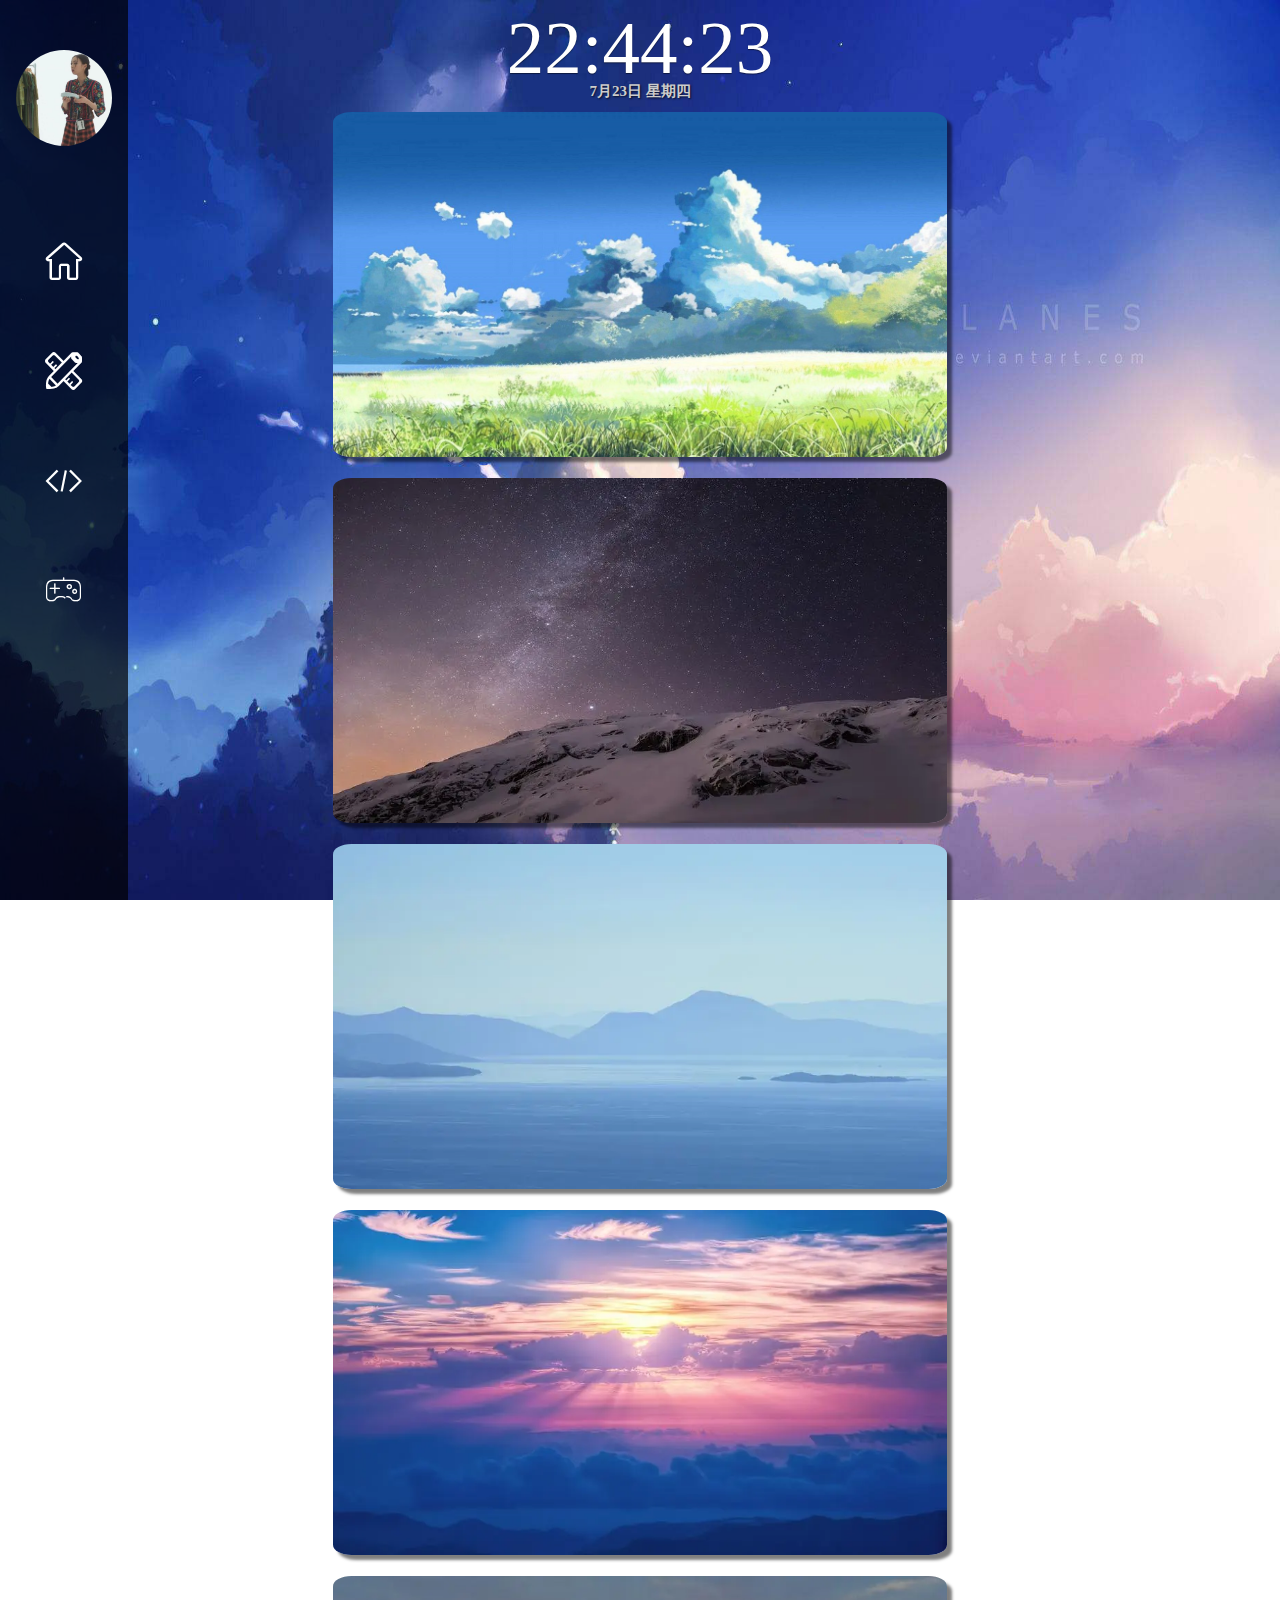
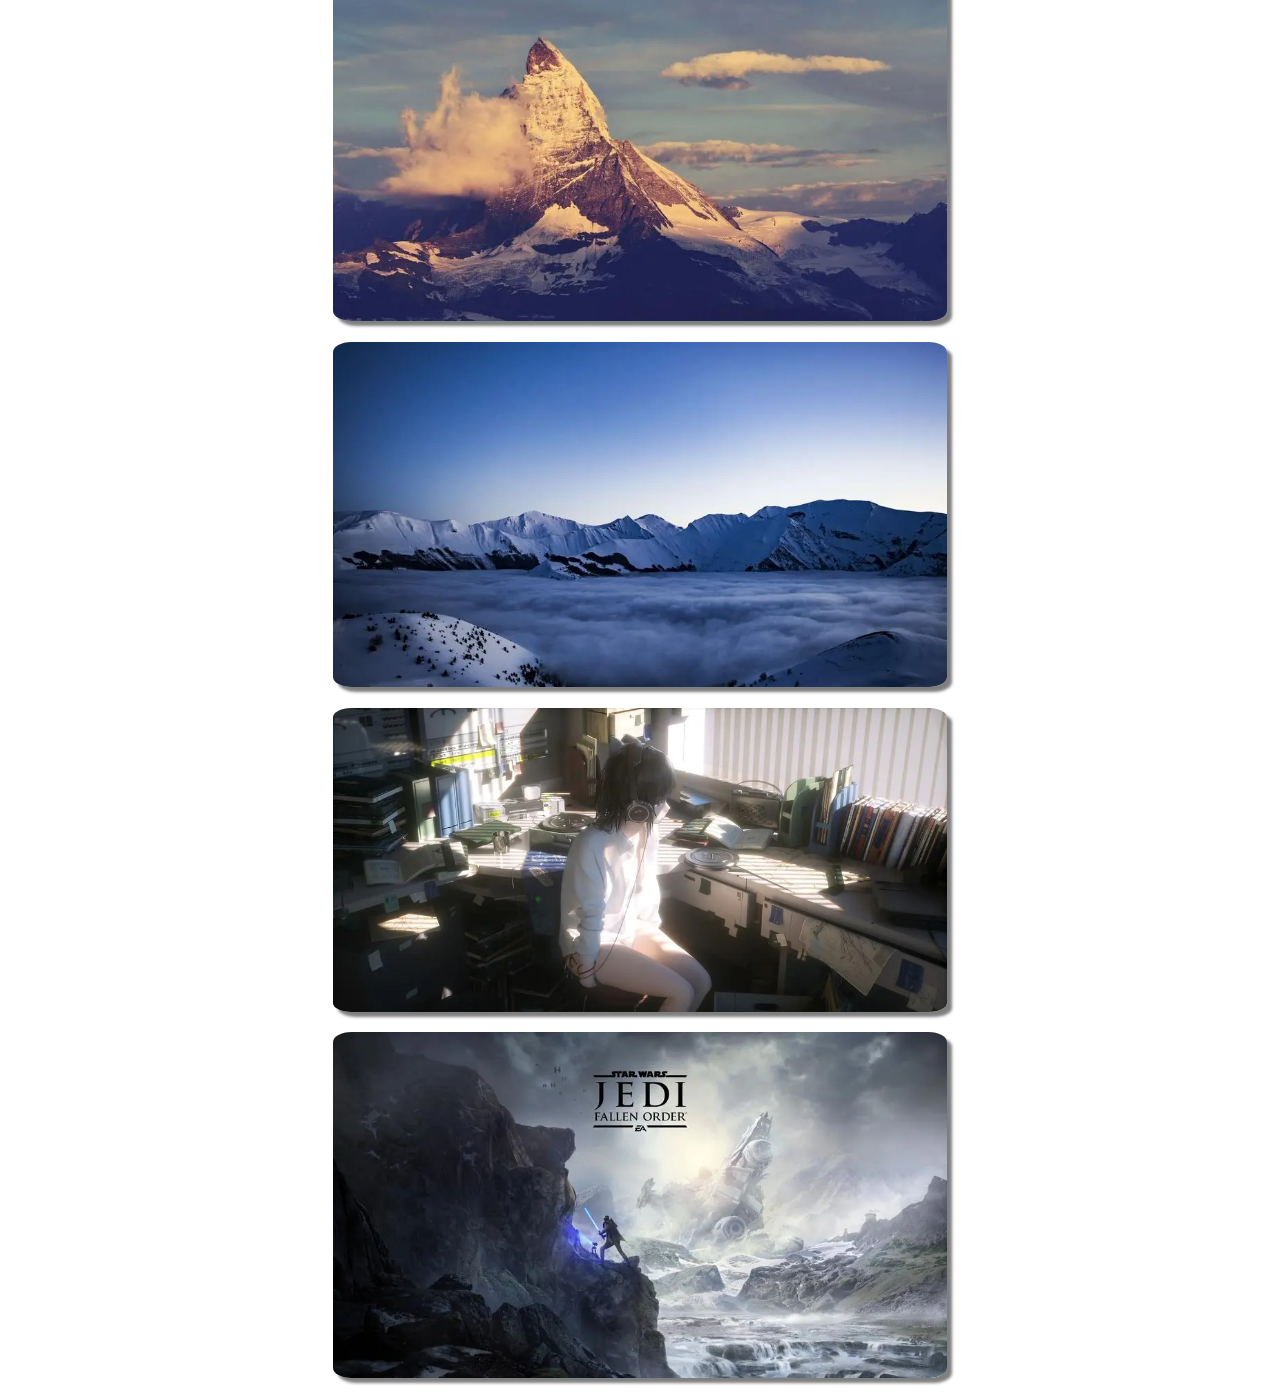
<file: index.html>
<!DOCTYPE html>
<html lang="en">
<head>
    <meta charset="UTF-8">
    <meta http-equiv="X-UA-Compatible" content="IE=edge">
    <meta name="viewport" content="width=device-width, initial-scale=1.0,maximum-scale=1.0 ,minimum-scale=1.0
    ,user-scalable=no">
    <title>Document</title>
    <link rel="stylesheet" href="iconfont/demo.css">
    <link rel="stylesheet" href="iconfont/iconfont.css">
    <link rel="stylesheet" href="assets/css/common.css">
    <link rel="stylesheet" href="assets/css/bgc.css">
    <link rel="stylesheet" href="assets/css/index.css">
    <script src="assets/js/common.js"></script>
</head>
<body>
    <div class="side_nav">
        <div class="head_img_box">
            <a href="index.html"><img src="images/users.jpg" alt="" class="user_img"></a>
        </div>
        <div class="home_box btn"  id="home">
            <a href="workplace/home.html">&#xe61d;</a>
        </div>
        <div class="write_box btn" id="write">
            <a href="workplace/write.html">&#xf031a;</a>
        </div>
        <div class="devplop_box btn" id="develop">
            <a href="workplace/develop.html">&#xe733;</a>
        </div>
        <div class="game_box btn" id="game">
            <a href="workplace/game.html">&#xe643;</a>
        </div>
    </div>
    <div class="main_box">
        <div class="time">
            <div id="hours_min"> </div>
            <div id="date"></div>
        </div>
        <div class="longforview">
            <div class="box_content">
                <div>
                    <a href="#"><img src="images/bgc.jpeg" alt="" class="change_bgc"></a>
                </div>
            </div>
            <div class="box_content">
                <div>
                    <a href="#"><img src="images/bg0.webp" alt="" class="change_bgc"></a>
                </div>
            </div>
            <div class="box_content">
                <div>
                    <a href="#"><img src="images/bgc1.webp" alt="" class="change_bgc"></a>
                </div>
            </div>
            <div class="box_content">
                <div>
                    <a href="#"><img src="images/bgc2.webp" alt="" class="change_bgc"></a>
                </div>
            </div>
            <div class="box_content">
                <div>
                    <a href="#"><img src="images/bgc3.webp" alt="" class="change_bgc"></a>
                </div>
            </div>
            <div class="box_content">
                <div>
                    <a href="#"><img src="images/bgc4.webp" alt="" class="change_bgc"></a>
                </div>
            </div>
            <div class="box_content">
                <div>
                    <a href="#"><img src="images/bgc5.webp" alt="" class="change_bgc"></a>
                </div>
            </div>
            <div class="box_content">
                <div>
                    <a href="#"><img src="images/bgc6.webp" alt="" class="change_bgc"></a>
                </div>
            </div>
        </div>
    </div>
    <script>
        //
        var imgs=document.querySelectorAll('.change_bgc')
        for(var i=0;i<imgs.length;i++){
            imgs[i].onclick=function() {
                document.body.style.backgroundImage='url('+this.src+')';
            }
        }
    </script>
</body>
</html>
</file>
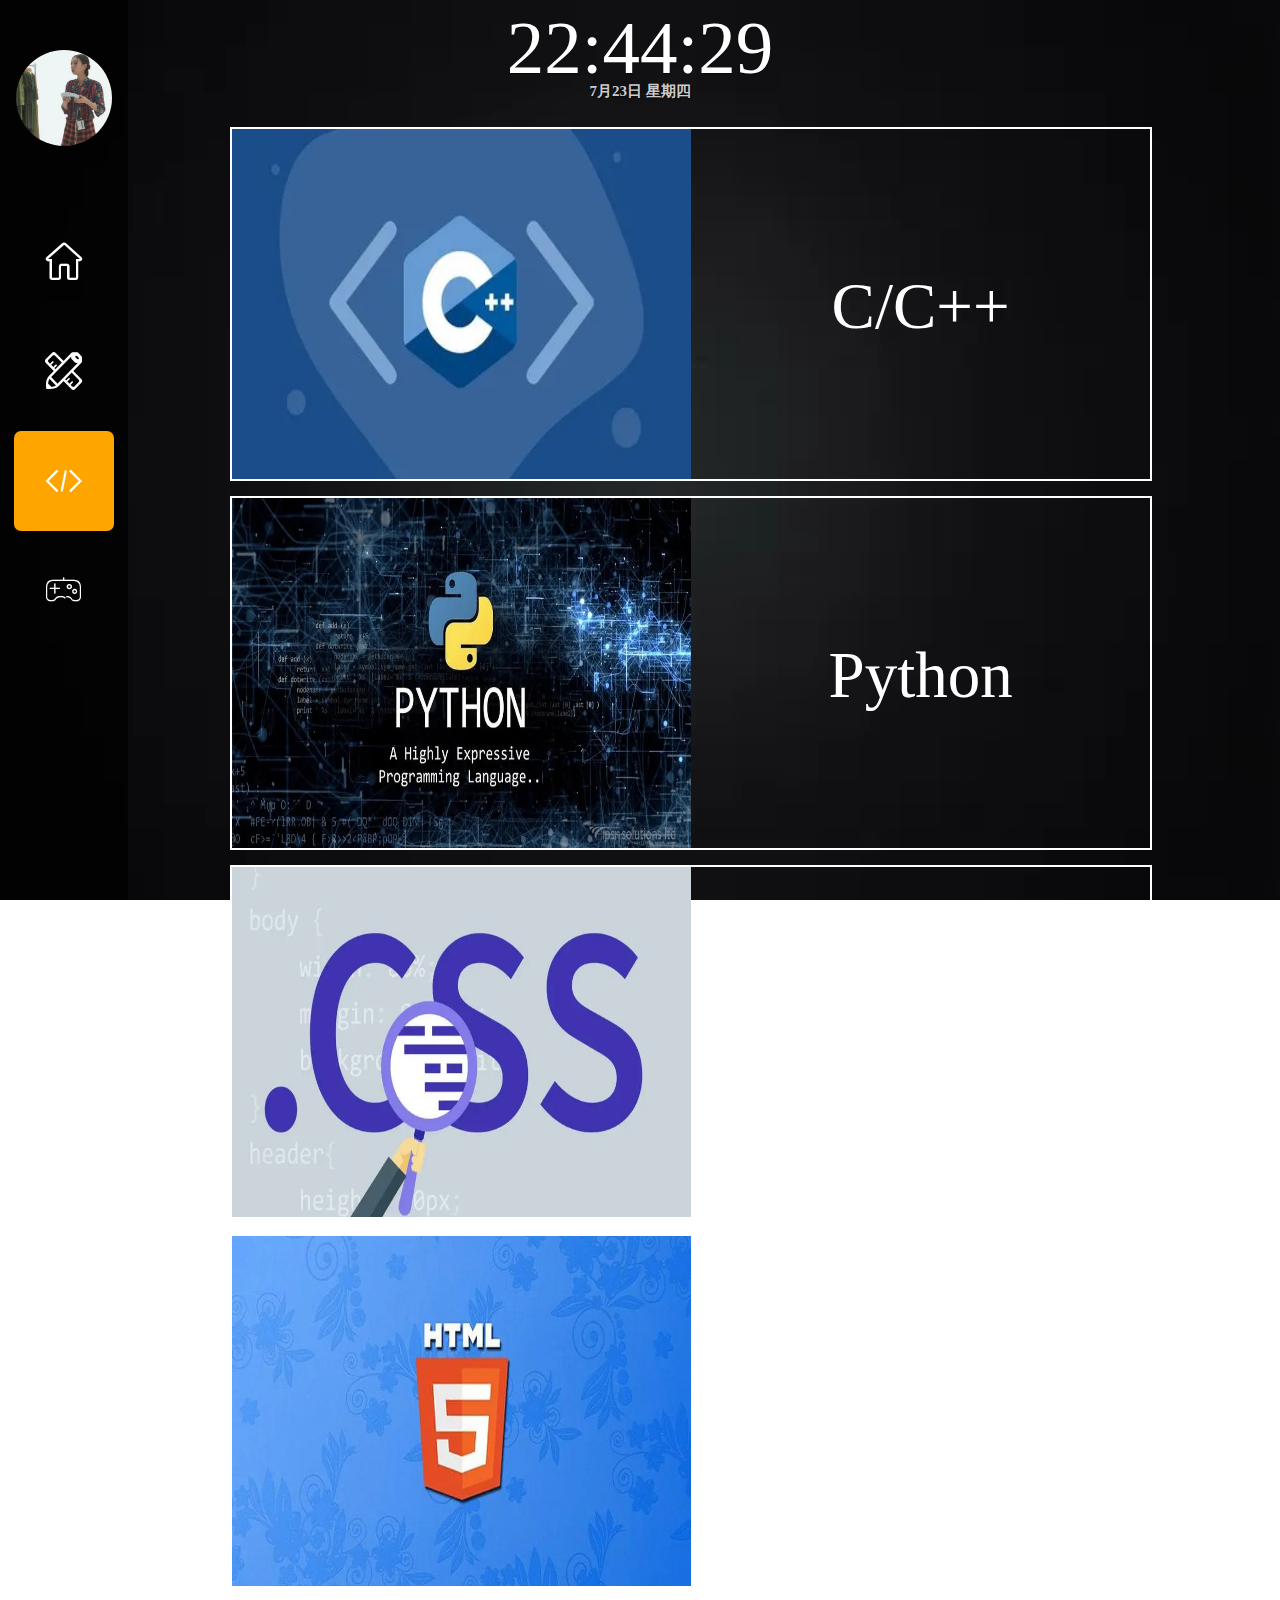
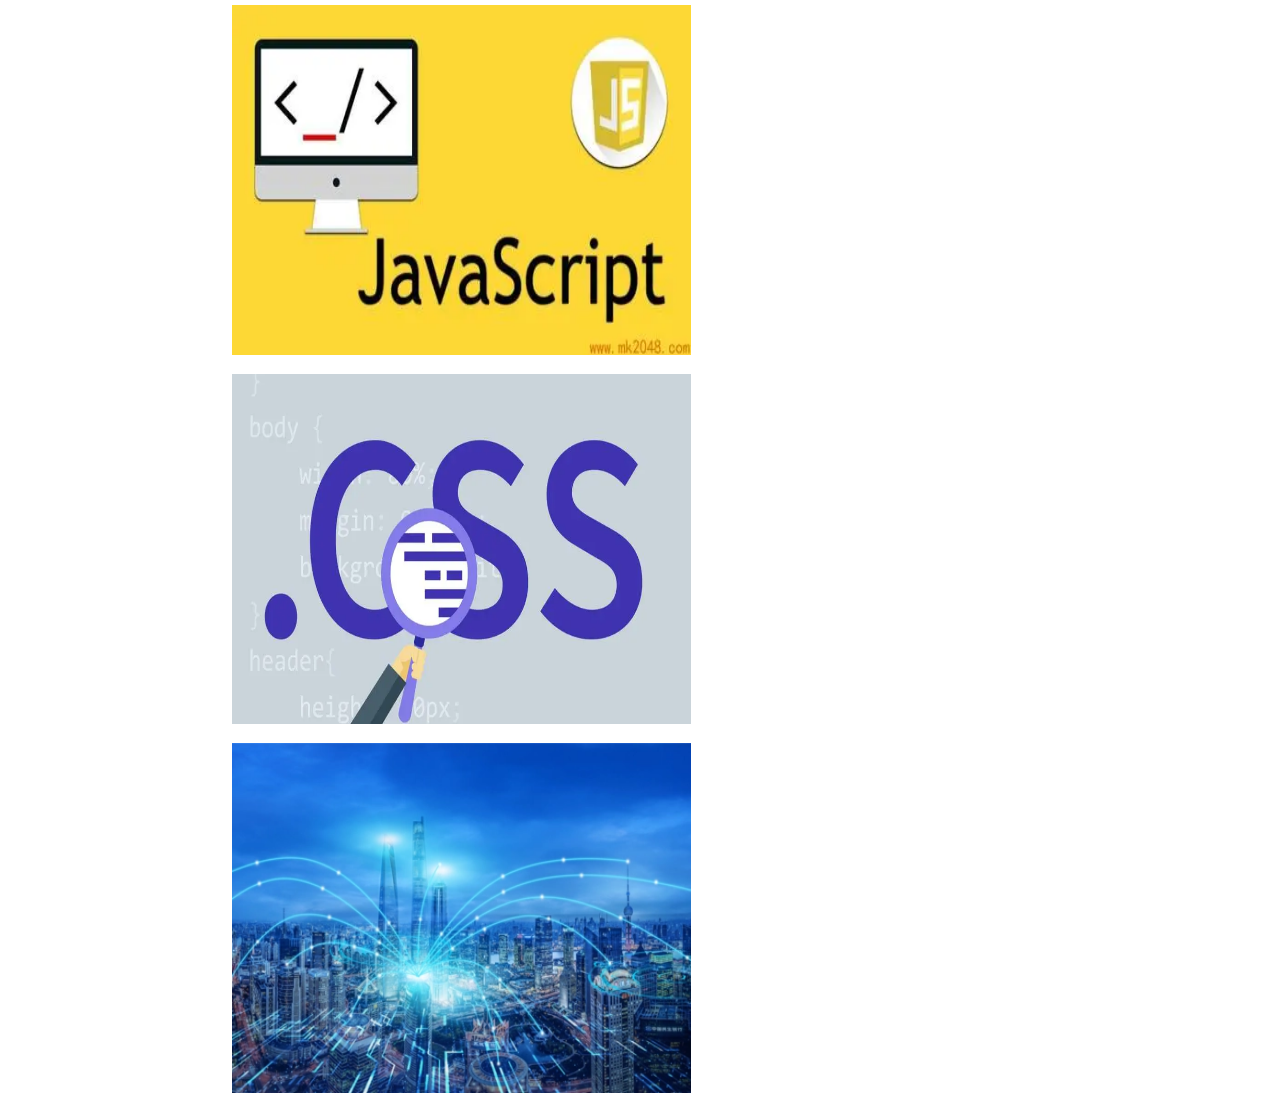
<file: workplace/develop.html>
<!DOCTYPE html>
<html lang="en">
<head>
    <meta charset="UTF-8">
    <meta http-equiv="X-UA-Compatible" content="IE=edge">
    <meta name="viewport" content="width=device-width, initial-scale=1.0,maximum-scale=1.0 ,minimum-scale=1.0
    ,user-scalable=no">
    <title>Document</title>
    <link rel="stylesheet" href="../iconfont/demo.css">
    <link rel="stylesheet" href="../iconfont/iconfont.css">
    <link rel="stylesheet" href="../assets/css/common.css">
    <link rel="stylesheet" href="../assets/css/body.css">
    <link rel="stylesheet" href="../assets/css/develop.css">
    <script src="../assets/js/common.js"></script>
    <style>
        .box_content {
            display: block;
        }
    </style>
</head>
<body>
    <div class="side_nav">
        <div class="head_img_box">
            <a href="../index.html"><img src="../images/users.jpg" class="user_img"></a>
        </div>
        <div class="home_box btn"  id="home">
            <a href="home.html">&#xe61d;</a>
        </div>
        <div class="write_box btn" id="write">
            <a href="write.html">&#xf031a;</a>
        </div>
        <div class="devplop_box btn" id="develop">
            <a href="develop.html">&#xe733;</a>
        </div>
        <div class="game_box btn" id="game">
            <a href="game.html">&#xe643;</a>
        </div>
    </div>
    <div class="main_box">
        <div class="time">
            <div id="hours_min"> </div>
            <div id="date"></div>
        </div>
        <div class="box_content">
            <div class="phone_see">
                MY NOTE
            </div>
            <div class="note">
                <a href="../../C&C++/">C/C++</a>
                <div class="right_img">
                    <img src="../images/C++.webp" alt="" class="com_img">
                </div>
            </div>
            <div class="note">
                <a href="../../Python/">Python</a>
                <div class="right_img">
                    <img src="../images/py.webp" alt="" class="com_img">
                </div>
            </div>
            <div class="note">
                <a href="../../前端/CSS/">CSS</a>
                <div class="right_img">
                    <img src="../images/css.webp" alt="" class="com_img">
                </div>
            </div>
            <div class="note">
                <a href="../../前端/HTML/">HTML</a>
                <div class="right_img">
                    <img src="../images/html.webp" alt="" class="com_img">
                </div>
            </div>
            <div class="note">
                <a href="../../前端/JavaScript/">JavaScript</a>
                <div class="right_img">
                    <img src="../images/JS.webp" alt="" class="com_img">
                </div>
            </div>
            <div class="note">
                <a href="../../前端/HTML5CSS3/">前端补充</a>
                <div class="right_img">
                    <img src="../images/css.webp" alt="" class="com_img">
                </div>
            </div>
            <div class="note">
                <a href="../../计算机网络/">计算机网络</a>
                <div class="right_img">
                    <img src="../images/cs.webp" alt="" class="com_img">
                </div>
            </div>
        </div>
    </div>
</body>
</html>
</file>
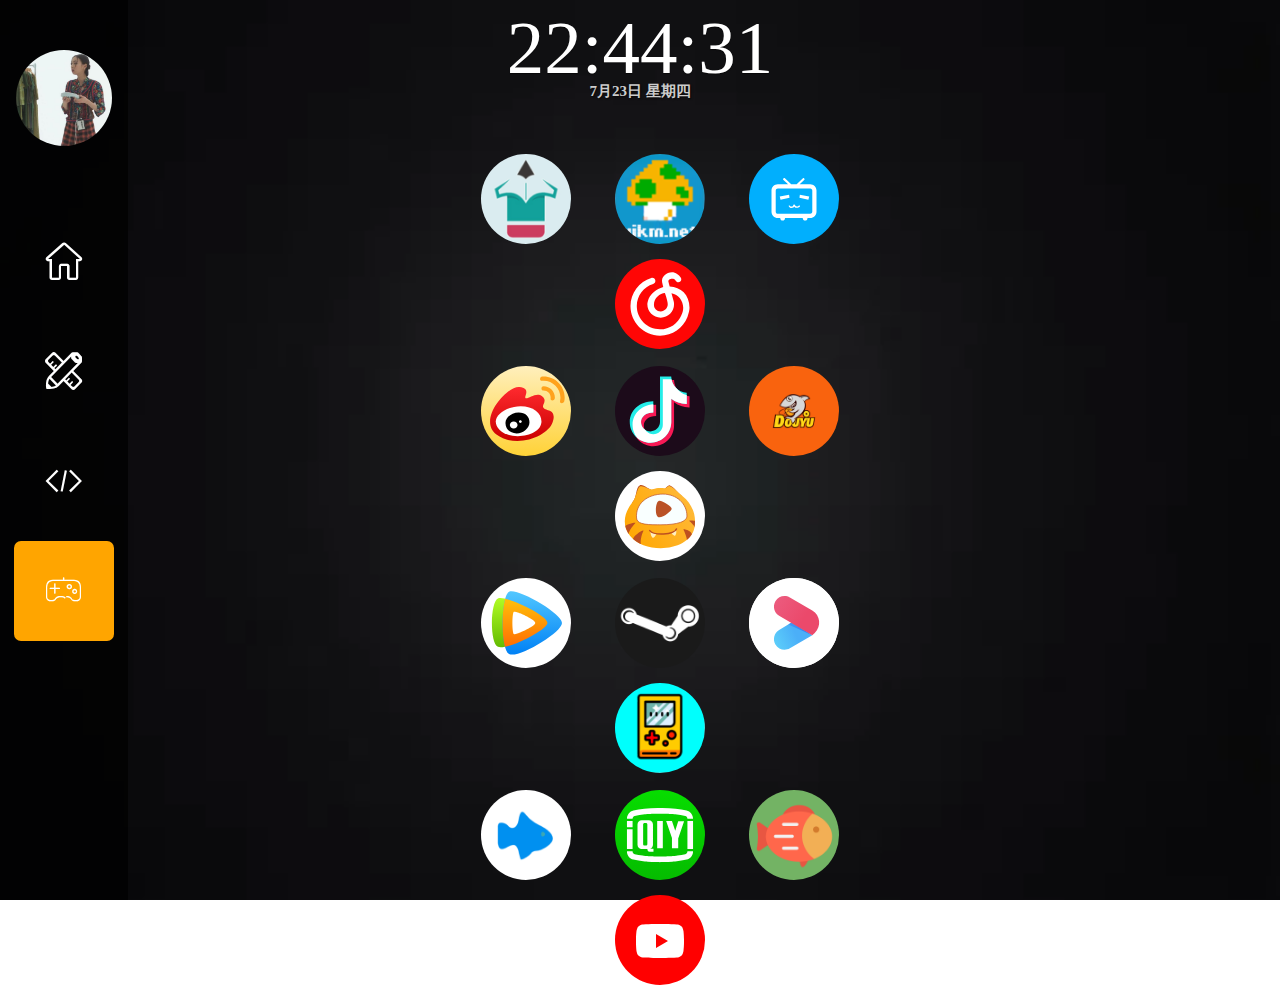
<file: workplace/game.html>
<!DOCTYPE html>
<html lang="en">
<head>
    <meta charset="UTF-8">
    <meta http-equiv="X-UA-Compatible" content="IE=edge">
    <meta name="viewport" content="width=device-width, initial-scale=1.0,maximum-scale=1.0 ,minimum-scale=1.0
    ,user-scalable=no">
    <title>Document</title>
    <link rel="stylesheet" href="../iconfont/demo.css">
    <link rel="stylesheet" href="../iconfont/iconfont.css">
    <link rel="stylesheet" href="../assets/css/common.css">
    <link rel="stylesheet" href="../assets/css/body.css">
    <link rel="stylesheet" href="../assets/css/game.css">
    <script src="../assets/js/common.js"></script>
</head>
<body>
    <div class="side_nav">
        <div class="head_img_box">
            <a href="../index.html"><img src="../images/users.jpg" class="user_img"></a>
        </div>
        <div class="home_box btn"  id="home">
            <a href="home.html">&#xe61d;</a>
        </div>
        <div class="write_box btn" id="write">
            <a href="write.html">&#xf031a;</a>
        </div>
        <div class="devplop_box btn" id="develop">
            <a href="develop.html">&#xe733;</a>
        </div>
        <div class="game_box btn" id="game">
            <a href="game.html">&#xe643;</a>
        </div>
    </div>
    <div class="main_box">
        <div class="time">
            <div id="hours_min"> </div>
            <div id="date"></div>
        </div>
        <div>
            <h1>摸鱼导航</h1>
        </div>
        <div class="box_contents">
            <table align="center">
                <tr>
                    <td>
                        <a href="https://www.23qb.net/" target="_blank"><img src="../images/qianbixiaoshuo.png" title="铅笔小说"></a>
                        <a href="https://www.yikm.net/" target="_blank"><img src="../images/小霸王.png" title="小霸王"></a>
                        <a href="https://www.bilibili.com" target="_blank"><img src="../images/bilibili.svg" title="bilibili"></a>
                        <a href="https://music.163.com/" target="_blank"><img src="../images/music163.svg" title="网易云音乐"></a>
                        
                    </td>
                </tr>
                <tr>
                    <td>
                        <a href="https://weibo.com/" target="_blank"><img src="../images/weibo.svg" title="微博"></a>
                        <a href="https://www.douyin.com/" target="_blank"><img src="../images/douyin.svg" title="抖音"></a>
                        <a href="https://www.douyu.com/" target="_blank"><img src="../images/douyu.png" title="斗鱼直播"></a>
                        <a href="https://www.huya.com/" target="_blank"><img src="../images/huya.svg" title="虎牙直播"></a>
                        
                    </td>
                </tr>
                <tr>
                    <td>
                        <a href="https://v.qq.com/" target="_blank"><img src="../images/qqvideo.svg" title="腾讯影视"></a>
                        <a href="steamcommunity.com" target="_blank"><img src="../images/steam.png" title="steam"></a>
                        <a href="https://www.youku.com/" target="_blank"><img src="../images/youku.svg" title="优酷"></a>
                        <a href="http://www.4399.com/" target="_blank"><img src="../images/4399.png" title="4399小游戏"></a>
                        
                    </td>
                </tr>
                <tr>
                    <td>
                        <a href="https://mo.fish/" target="_blank"><img src="../images/摸鱼.png" title="摸鱼"></a>
                        <a href="https://www.iqiyi.com/" target="_blank"><img src="../images/iqiyi.svg" title="爱奇艺"></a>
                        <a href="https://www.huashuimoyu.com/" target="_blank"><img src="../images/moyu2.0.png" title="划水摸鱼"></a>
                        <a href="https://www.youtube.com/" target="_blank"><img src="../images/youtube.svg" title="youtube"></a>
                    </td>
                </tr>
            </table>
        </div>
    </div>
    <div>

    </div>
</body>
</html>
</file>
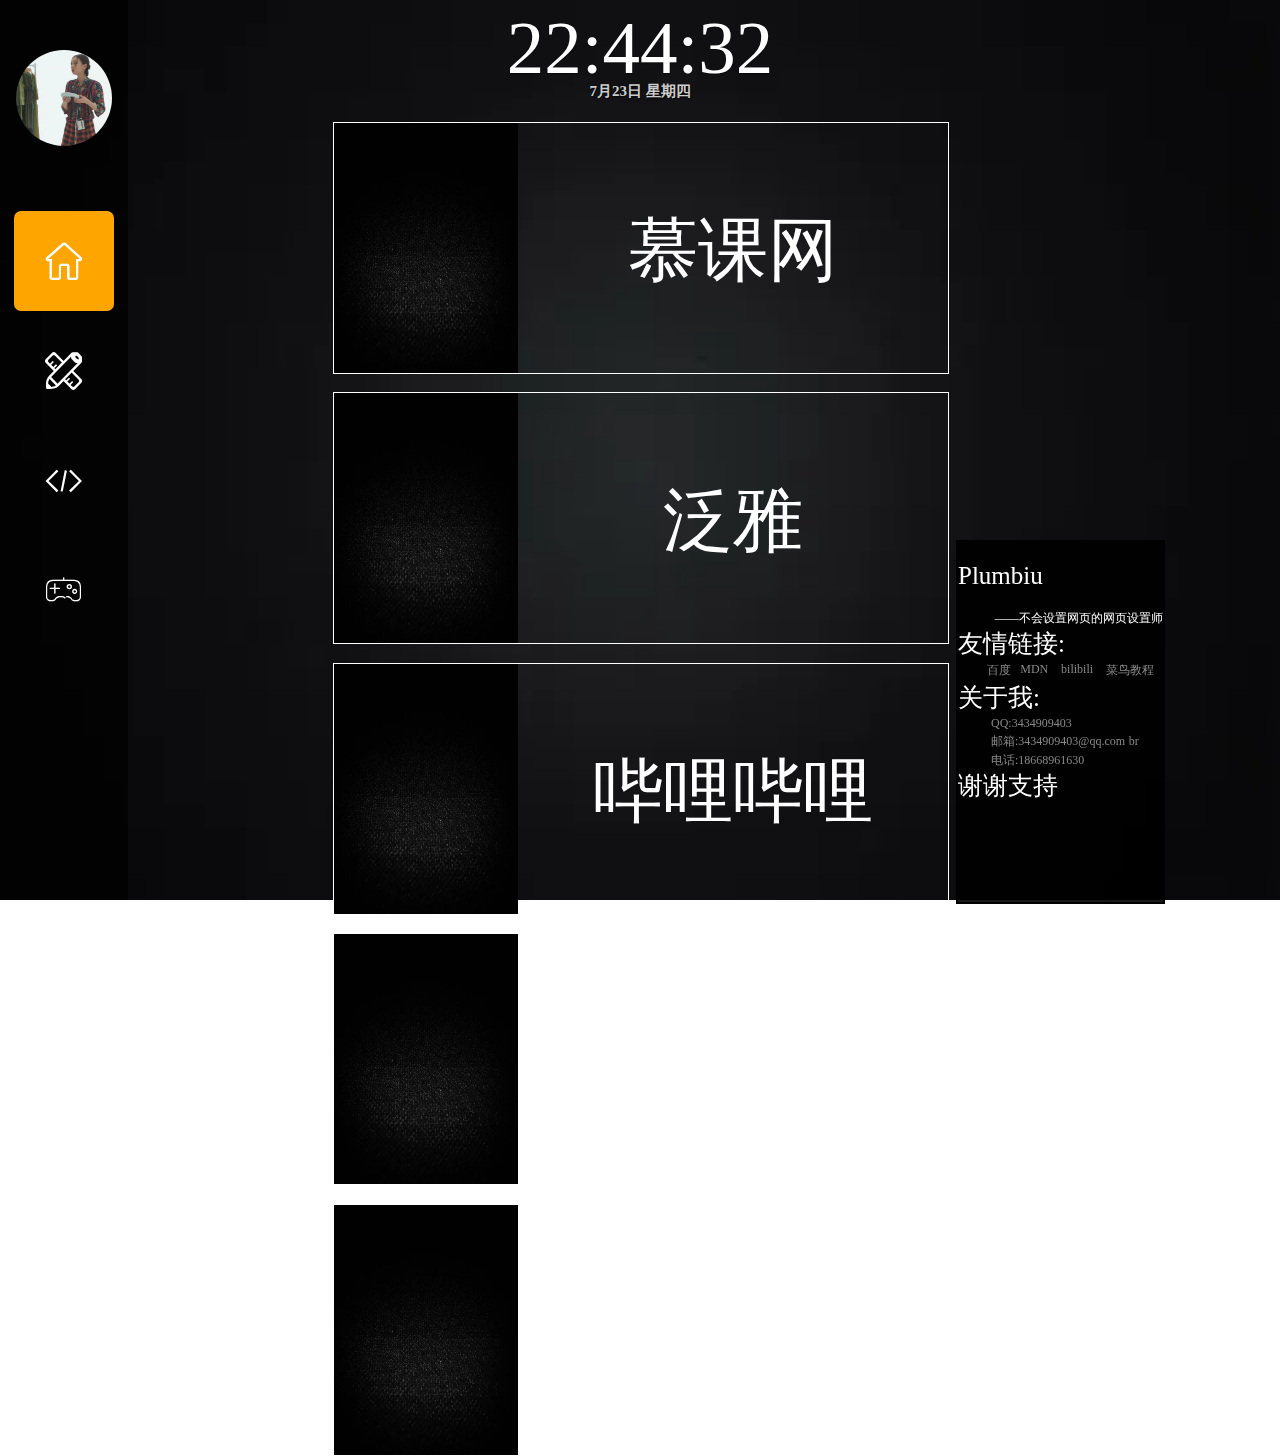
<file: workplace/home.html>
<!DOCTYPE html>
<html lang="en">
<head>
    <meta charset="UTF-8">
    <meta http-equiv="X-UA-Compatible" content="IE=edge">
    <meta name="viewport" content="width=device-width, initial-scale=1.0,maximum-scale=1.0 ,minimum-scale=1.0
    ,user-scalable=no">
    <title>Document</title>
    <link rel="stylesheet" href="../iconfont/demo.css">
    <link rel="stylesheet" href="../iconfont/iconfont.css">
    <link rel="stylesheet" href="../assets/css/common.css">
    <link rel="stylesheet" href="../assets/css/body.css">
    <link rel="stylesheet" href="../assets/css/home.css">
    <script src="../assets/js/common.js"></script>
    <style>
        @media screen and (max-width:800px){
            .main_box h1 {
                font-size: 60px;
                color: #fff;
                text-align: center;
                margin-top: 13%;
                margin-left: 25%;
            }
        }
        @media screen and (min-width:800px){
            .two {
                display: none;
            }
        }
    </style>
</head>
<body>
    <div class="side_nav">
        <div class="head_img_box">
            <a href="../index.html"><img src="../images/users.jpg" class="user_img"></a>
        </div>
        <div class="home_box btn"  id="home">
            <a href="home.html">&#xe61d;</a>
        </div>
        <div class="write_box btn" id="write">
            <a href="write.html">&#xf031a;</a>
        </div>
        <div class="devplop_box btn" id="develop">
            <a href="develop.html">&#xe733;</a>
        </div>
        <div class="game_box btn" id="game">
            <a href="game.html">&#xe643;</a>
        </div>
    </div>
    <div class="main_box">
        <div class="time">
            <div id="hours_min"> </div>
            <div id="date"></div>
        </div>
        <div class="two">
            <h1>Read For</h1>
        </div>
        <div class="box_contents">
            <div class="dont">
                <ul class="ttt">
                    <li>
                        <a href="https://www.icourse163.org/">
                            <div class="left_img">
                                <img src="../images/qqimage.webp" alt="">
                            </div>
                        </a>
                        <a href="https://www.icourse163.org/">
                            <div class="right_img">
                                慕课网
                            </div>
                        </a>
                    </li>
                    <li>
                        <a href="http://i.mooc.chaoxing.com/space/index?t=1645786883717">
                            <div class="left_img">
                                <img src="../images/qqimage.webp" alt="">
                            </div>
                        </a>
                        <a href="http://i.mooc.chaoxing.com/space/index?t=1645786883717">
                            <div class="right_img">
                                泛雅
                            </div>
                        </a>
                    </li>
                    <li>
                        <a href="https://www.bilibili.com/">
                            <div class="left_img">
                                <img src="../images/qqimage.webp" alt="">
                            </div>
                        </a>
                        <a href="https://www.bilibili.com/">
                            <div class="right_img">
                                哔哩哔哩
                            </div>
                        </a>
                    </li>
                    <li>
                        <a href="http://newjw.hdu.edu.cn/jwglxt/xtgl/login_slogin.html">
                            <div class="left_img">
                                <img src="../images/qqimage.webp" alt="">
                            </div>
                        </a>
                        <a href="http://newjw.hdu.edu.cn/jwglxt/xtgl/login_slogin.html">
                            <div class="right_img">
                                教务处
                            </div>
                        </a>
                    </li>
                    <li>
                        <a href="https://cas.hdu.edu.cn/cas/login?service=https%3A%2F%2Fi.hdu.edu.cn%2Ftp_up%2Fview%3Fm%3Dup%23act%3Dportal%2Fviewhome">
                            <div class="left_img">
                                <img src="../images/qqimage.webp" alt="">
                            </div>
                        </a>
                        <a href="https://cas.hdu.edu.cn/cas/login?service=https%3A%2F%2Fi.hdu.edu.cn%2Ftp_up%2Fview%3Fm%3Dup%23act%3Dportal%2Fviewhome">
                            <div class="right_img">
                                数字杭电
                            </div>
                        </a>
                    </li>
                </ul>
                <div class="buzhidao">
                    <div>
                        <h4>Plumbiu<br></h4>
                        <h4>——不会设置网页的网页设置师</h4>
                    </div>
                    <div>
                        <p>友情链接:</p>
                        <ul>
                            <li>
                                <a href="www.baidu.com">百度&nbsp;&nbsp;&nbsp;</a>
                            </li>
                            <li>
                                <a href="https://www.runoob.com/">菜鸟教程&nbsp;&nbsp;&nbsp;</a>
                            </li>
                            <li>
                                <a href="https://developer.mozilla.org/zh-CN/">MDN&nbsp;&nbsp;&nbsp;</a>
                            </li>
                            <li>
                                <a href="www.bilibili.com">bilibili&nbsp;&nbsp;&nbsp;</a>
                            </li>
                            <li></li>
                        </ul>
                    </div>
                    <div>
                        <p>关于我:</p>
                        <ul class="aboutme">
                            <li>
                               &nbsp;&nbsp;&nbsp;&nbsp;&nbsp;&nbsp;&nbsp;&nbsp;&nbsp;&nbsp;
                                QQ:3434909403
                            </li>
                            <li>
                                <br>
                            </li>
                            <li>
                                &nbsp;&nbsp;&nbsp;&nbsp;&nbsp;&nbsp;&nbsp;&nbsp;&nbsp;&nbsp;
                                邮箱:3434909403@qq.com
                            </li>
                            <li>
                                br
                            </li>
                            <li>
                                &nbsp;&nbsp;&nbsp;&nbsp;&nbsp;&nbsp;&nbsp;&nbsp;&nbsp;&nbsp;
                                电话:18668961630
                            </li>
                        </ul>
                    </div>
                    <div>
                        <p>谢谢支持</p>
                    </div>
                </div>
            </div>

        </div>
    </div>
</body>
</html>
</file>
<file: iconfont/demo.css>
/* Logo 字体 */
@font-face {
  font-family: "iconfont logo";
  src: url('https://at.alicdn.com/t/font_985780_km7mi63cihi.eot?t=1545807318834');
  src: url('https://at.alicdn.com/t/font_985780_km7mi63cihi.eot?t=1545807318834#iefix') format('embedded-opentype'),
    url('https://at.alicdn.com/t/font_985780_km7mi63cihi.woff?t=1545807318834') format('woff'),
    url('https://at.alicdn.com/t/font_985780_km7mi63cihi.ttf?t=1545807318834') format('truetype'),
    url('https://at.alicdn.com/t/font_985780_km7mi63cihi.svg?t=1545807318834#iconfont') format('svg');
}

.logo {
  font-family: "iconfont logo";
  font-size: 160px;
  font-style: normal;
  -webkit-font-smoothing: antialiased;
  -moz-osx-font-smoothing: grayscale;
}

/* tabs */
.nav-tabs {
  position: relative;
}

.nav-tabs .nav-more {
  position: absolute;
  right: 0;
  bottom: 0;
  height: 42px;
  line-height: 42px;
  color: #666;
}

#tabs {
  border-bottom: 1px solid #eee;
}

#tabs li {
  cursor: pointer;
  width: 100px;
  height: 40px;
  line-height: 40px;
  text-align: center;
  font-size: 16px;
  border-bottom: 2px solid transparent;
  position: relative;
  z-index: 1;
  margin-bottom: -1px;
  color: #666;
}


#tabs .active {
  border-bottom-color: #f00;
  color: #222;
}

.tab-container .content {
  display: none;
}

/* 页面布局 */
.main {
  padding: 30px 100px;
  width: 960px;
  margin: 0 auto;
}

.main .logo {
  color: #333;
  text-align: left;
  margin-bottom: 30px;
  line-height: 1;
  height: 110px;
  margin-top: -50px;
  overflow: hidden;
  *zoom: 1;
}

.main .logo a {
  font-size: 160px;
  color: #333;
}

.helps {
  margin-top: 40px;
}

.helps pre {
  padding: 20px;
  margin: 10px 0;
  border: solid 1px #e7e1cd;
  background-color: #fffdef;
  overflow: auto;
}

.icon_lists {
  width: 100% !important;
  overflow: hidden;
  *zoom: 1;
}

.icon_lists li {
  width: 100px;
  margin-bottom: 10px;
  margin-right: 20px;
  text-align: center;
  list-style: none !important;
  cursor: default;
}

.icon_lists li .code-name {
  line-height: 1.2;
}

.icon_lists .icon {
  display: block;
  height: 100px;
  line-height: 100px;
  font-size: 42px;
  margin: 10px auto;
  color: #333;
  -webkit-transition: font-size 0.25s linear, width 0.25s linear;
  -moz-transition: font-size 0.25s linear, width 0.25s linear;
  transition: font-size 0.25s linear, width 0.25s linear;
}

.icon_lists .icon:hover {
  font-size: 100px;
}

.icon_lists .svg-icon {
  /* 通过设置 font-size 来改变图标大小 */
  width: 1em;
  /* 图标和文字相邻时，垂直对齐 */
  vertical-align: -0.15em;
  /* 通过设置 color 来改变 SVG 的颜色/fill */
  fill: currentColor;
  /* path 和 stroke 溢出 viewBox 部分在 IE 下会显示
      normalize.css 中也包含这行 */
  overflow: hidden;
}

.icon_lists li .name,
.icon_lists li .code-name {
  color: #666;
}

/* markdown 样式 */
.markdown {
  color: #666;
  font-size: 14px;
  line-height: 1.8;
}

.highlight {
  line-height: 1.5;
}

.markdown img {
  vertical-align: middle;
  max-width: 100%;
}

.markdown h1 {
  color: #404040;
  font-weight: 500;
  line-height: 40px;
  margin-bottom: 24px;
}

.markdown h2,
.markdown h3,
.markdown h4,
.markdown h5,
.markdown h6 {
  color: #404040;
  margin: 1.6em 0 0.6em 0;
  font-weight: 500;
  clear: both;
}

.markdown h1 {
  font-size: 28px;
}

.markdown h2 {
  font-size: 22px;
}

.markdown h3 {
  font-size: 16px;
}

.markdown h4 {
  font-size: 14px;
}

.markdown h5 {
  font-size: 12px;
}

.markdown h6 {
  font-size: 12px;
}

.markdown hr {
  height: 1px;
  border: 0;
  background: #e9e9e9;
  margin: 16px 0;
  clear: both;
}

.markdown p {
  margin: 1em 0;
}

.markdown>p,
.markdown>blockquote,
.markdown>.highlight,
.markdown>ol,
.markdown>ul {
  width: 80%;
}

.markdown ul>li {
  list-style: circle;
}

.markdown>ul li,
.markdown blockquote ul>li {
  margin-left: 20px;
  padding-left: 4px;
}

.markdown>ul li p,
.markdown>ol li p {
  margin: 0.6em 0;
}

.markdown ol>li {
  list-style: decimal;
}

.markdown>ol li,
.markdown blockquote ol>li {
  margin-left: 20px;
  padding-left: 4px;
}

.markdown code {
  margin: 0 3px;
  padding: 0 5px;
  background: #eee;
  border-radius: 3px;
}

.markdown strong,
.markdown b {
  font-weight: 600;
}

.markdown>table {
  border-collapse: collapse;
  border-spacing: 0px;
  empty-cells: show;
  border: 1px solid #e9e9e9;
  width: 95%;
  margin-bottom: 24px;
}

.markdown>table th {
  white-space: nowrap;
  color: #333;
  font-weight: 600;
}

.markdown>table th,
.markdown>table td {
  border: 1px solid #e9e9e9;
  padding: 8px 16px;
  text-align: left;
}

.markdown>table th {
  background: #F7F7F7;
}

.markdown blockquote {
  font-size: 90%;
  color: #999;
  border-left: 4px solid #e9e9e9;
  padding-left: 0.8em;
  margin: 1em 0;
}

.markdown blockquote p {
  margin: 0;
}

.markdown .anchor {
  opacity: 0;
  transition: opacity 0.3s ease;
  margin-left: 8px;
}

.markdown .waiting {
  color: #ccc;
}

.markdown h1:hover .anchor,
.markdown h2:hover .anchor,
.markdown h3:hover .anchor,
.markdown h4:hover .anchor,
.markdown h5:hover .anchor,
.markdown h6:hover .anchor {
  opacity: 1;
  display: inline-block;
}

.markdown>br,
.markdown>p>br {
  clear: both;
}


.hljs {
  display: block;
  background: white;
  padding: 0.5em;
  color: #333333;
  overflow-x: auto;
}

.hljs-comment,
.hljs-meta {
  color: #969896;
}

.hljs-string,
.hljs-variable,
.hljs-template-variable,
.hljs-strong,
.hljs-emphasis,
.hljs-quote {
  color: #df5000;
}

.hljs-keyword,
.hljs-selector-tag,
.hljs-type {
  color: #a71d5d;
}

.hljs-literal,
.hljs-symbol,
.hljs-bullet,
.hljs-attribute {
  color: #0086b3;
}

.hljs-section,
.hljs-name {
  color: #63a35c;
}

.hljs-tag {
  color: #333333;
}

.hljs-title,
.hljs-attr,
.hljs-selector-id,
.hljs-selector-class,
.hljs-selector-attr,
.hljs-selector-pseudo {
  color: #795da3;
}

.hljs-addition {
  color: #55a532;
  background-color: #eaffea;
}

.hljs-deletion {
  color: #bd2c00;
  background-color: #ffecec;
}

.hljs-link {
  text-decoration: underline;
}

/* 代码高亮 */
/* PrismJS 1.15.0
https://prismjs.com/download.html#themes=prism&languages=markup+css+clike+javascript */
/**
 * prism.js default theme for JavaScript, CSS and HTML
 * Based on dabblet (http://dabblet.com)
 * @author Lea Verou
 */
code[class*="language-"],
pre[class*="language-"] {
  color: black;
  background: none;
  text-shadow: 0 1px white;
  font-family: Consolas, Monaco, 'Andale Mono', 'Ubuntu Mono', monospace;
  text-align: left;
  white-space: pre;
  word-spacing: normal;
  word-break: normal;
  word-wrap: normal;
  line-height: 1.5;

  -moz-tab-size: 4;
  -o-tab-size: 4;
  tab-size: 4;

  -webkit-hyphens: none;
  -moz-hyphens: none;
  -ms-hyphens: none;
  hyphens: none;
}

pre[class*="language-"]::-moz-selection,
pre[class*="language-"] ::-moz-selection,
code[class*="language-"]::-moz-selection,
code[class*="language-"] ::-moz-selection {
  text-shadow: none;
  background: #b3d4fc;
}

pre[class*="language-"]::selection,
pre[class*="language-"] ::selection,
code[class*="language-"]::selection,
code[class*="language-"] ::selection {
  text-shadow: none;
  background: #b3d4fc;
}

@media print {

  code[class*="language-"],
  pre[class*="language-"] {
    text-shadow: none;
  }
}

/* Code blocks */
pre[class*="language-"] {
  padding: 1em;
  margin: .5em 0;
  overflow: auto;
}

:not(pre)>code[class*="language-"],
pre[class*="language-"] {
  background: #f5f2f0;
}

/* Inline code */
:not(pre)>code[class*="language-"] {
  padding: .1em;
  border-radius: .3em;
  white-space: normal;
}

.token.comment,
.token.prolog,
.token.doctype,
.token.cdata {
  color: slategray;
}

.token.punctuation {
  color: #999;
}

.namespace {
  opacity: .7;
}

.token.property,
.token.tag,
.token.boolean,
.token.number,
.token.constant,
.token.symbol,
.token.deleted {
  color: #905;
}

.token.selector,
.token.attr-name,
.token.string,
.token.char,
.token.builtin,
.token.inserted {
  color: #690;
}

.token.operator,
.token.entity,
.token.url,
.language-css .token.string,
.style .token.string {
  color: #9a6e3a;
  background: hsla(0, 0%, 100%, .5);
}

.token.atrule,
.token.attr-value,
.token.keyword {
  color: #07a;
}

.token.function,
.token.class-name {
  color: #DD4A68;
}

.token.regex,
.token.important,
.token.variable {
  color: #e90;
}

.token.important,
.token.bold {
  font-weight: bold;
}

.token.italic {
  font-style: italic;
}

.token.entity {
  cursor: help;
}
</file>
<file: iconfont/iconfont.css>
@font-face {
  font-family: "iconfont"; /* Project id  */
  src: url('iconfont.ttf?t=1644819765490') format('truetype');
}

.iconfont {
  font-family: "iconfont" !important;
  font-size: 16px;
  font-style: normal;
  -webkit-font-smoothing: antialiased;
  -moz-osx-font-smoothing: grayscale;
}

.icon-youxi:before {
  content: "\e643";
}

.icon-shejiguifan:before {
  content: "\f031a";
}

.icon-caidan:before {
  content: "\e790";
}

.icon-chanpin:before {
  content: "\e6e1";
}

.icon-kaifa:before {
  content: "\e733";
}

.icon-shezhi:before {
  content: "\e70f";
}

.icon-zhuye:before {
  content: "\e61d";
}

.icon-sousuo:before {
  content: "\e8b9";
}
</file>
<file: assets/css/common.css>
@media screen and (max-width:800px){
    html {
        font-size: 10px;
    }
    .box_content {
        display: none;
    }
    .side_nav {
        height: 100%;
        width: 25%;
        background-color: rgba(0,0,0,.5);
        float: left;
        top:0;
        bottom: 0;
        position: fixed;
        overflow: scroll;
        z-index: 2;
    }
    .btn {
        font-size: 2.8rem;
    }
    .time{
        display: none;
    }
}
@media screen and (min-width:800px){
    .btn {
        font-size: 2.5rem;
    }
    html {
        font-size: 15px;
    }
    .box_content {
        width: 60%;
        /* background-color: #fff; */
        margin: 2% auto;
        overflow: hidden;
        box-shadow: 5px 5px 3px rgba(0,0,0,.5);
        border-radius: 3%;
        position: relative;
    }
    .box_content img {
        width: 100%;
        height: 100%;
        z-index: 1;
    }
    .side_nav {
        height: 100%;
        width: 10%;
        background-color: rgba(0,0,0,.7);
        float: left;
        top:0;
        bottom: 0;
        position: fixed;
        overflow: scroll;
    }
    #date {
        text-align: center;
        line-height: 0px;
        font-size: 1rem;
        font-weight: 700;
        color: #ccc;
        text-shadow: 1px 1px 2px rgba(0,0,0,.7);
    }
    #hours_min {
        text-align: center;
        font-size: 5rem;
        margin-top: 1%;
        color: #fff;
        text-shadow: 0 1px 1px rgba(0,0,0,.5);
    }
    .time {
        height: 45%;
        width: 50%;
        margin: 0 auto;
        text-shadow:0 2px 6px rgba(0,0,0,.16)
        /* background-color: #fff; */
    }
    
}
* {
    margin: 0;
    padding: 0;
}
img {
    border: 0;
    vertical-align: middle;
}
a {
    text-decoration: none;
    font-family: 'iconfont';
    color: black;
    -webkit-tap-highlight-color: transparent;
}
.main_box {
    position: relative;
    width: 80%;
    margin: 0 auto;
}
button {
    -webkit-appearance: none;
}
img,a {
    -webkit-touch-callout: none;
}
.side_nav::-webkit-scrollbar{
    display: none;
}
.head_img_box {
    height: calc(width);
    width: 100%;
    text-align: center;
    margin-top: 50px;
    /* background-color: skyblue; */
    box-sizing: border-box;
}
.head_img_box img{
    width: 75%;
    height: calc(width);
    border-radius: 50%;
}
.btn {
    width: 100px;
    height: 100px;
    text-align: center;
    margin-left: calc(50% - 50px);
    margin-top: 10px;
    border-radius: 7%;
    background-color: transparent;
    transition: background-color .8s;
    line-height: 100px;
    box-sizing: border-box;
}
.btn:hover {
    background-color: rgba(255, 165, 0, 0.8);
}
.user_img {
    transform: rotate(0deg);
    transition: all 1.5s;
}
.user_img:hover {
    transform: rotate(360deg);
}
.btn a{
    color: #fff;
    transition: color 0.5s;
}
.btn:hover a{
    color: blue;
}
.side_nav .home_box {
    margin-top: 65px;
}
.character_box {
    text-align: center;
    margin-top: 15px;
    font-size: 14px;
}
</file>
<file: assets/css/bgc.css>
@media screen and (min-width:800px){
    body {
        background-image: url(../../images/bgc.jpg);
        background-size: 100% 100%;
        background-repeat: no-repeat;
        background-attachment: fixed;
        font-family: 'iconfont';
    }
}
@media screen and (max-width:800px){
    body {
        background-image: url(../../images/bgcf.jpg);
        background-size: 100% 100%;
        background-repeat: no-repeat;
        background-attachment: fixed;
        font-family: 'iconfont';
    }
}
</file>
<file: assets/css/index.css>
@media screen and (min-width:800px) {
    .header {
        display: none;
    }
    .phone_img {
        display: none;
    }
}
@media screen and (max-width:800px) {
    .header {
        background-color: transparent;
        width: 80%;
        text-align: center;
        margin-top: 0px;
        margin-left: 25%;
    }
    .header p {
        font-size: 25px;
        color: #fff;
    }
    .header h1 {
        font-size: 75px;
        margin-bottom: 40%;
        color: #fff;
    }
    .btnp input{
        width: 150px;
        height: 50px;
        margin-top: 30%;
        font-size: 30px;
        border-radius: 3%;
        color: rgb(34, 34, 34);
        background-color: transparent;
        border:4px solid #fff;
    }
    .time {
        display: block;
        text-align: center;
        font-size: 40px;
        color: #fff;
        margin-right: -20%;
        text-shadow:0 2px 6px rgba(0,0,0,.16);
    }
    .time #hours_min {
        display: none;
        margin-right: -20%;
    }
    .box_content {
        display: block;
    }
    .box_content img {
        width: 100%;
        height: 100%;
    }
    .box_content {
        width: 90%;
        /* background-color: #fff; */
        margin: 4% auto;
        overflow: hidden;
        box-shadow: 5px 5px 3px rgba(0,0,0,.5);
        border-radius: 3%;
        position: relative;
        margin-left: 20%;
    }
    .phone_img {
        display: block;
    }
    .change_img {
        display: none;
    }
}
</file>
<file: assets/css/body.css>
@media screen and (min-width:800px){
    body {
        background-image: url(../../images/bodybgc.webp);
        background-size: 100% 100%;
        background-repeat: no-repeat;
        background-attachment: fixed;
        font-family: 'iconfont';
    }
}
@media screen and (max-width:800px){
    body {
        background-image: url(../../images/bodybgc.webp);
        background-size: 100% 100%;
        background-repeat: no-repeat;
        background-attachment: fixed;
        font-family: 'iconfont';
    }
}
</file>
<file: assets/css/develop.css>
@media screen and (min-width:800px) {
    .phone_see {
        display: none;
    }
    .com_img {
        display: block;
    }
    .note {
        background-color: rgba(1, 33, 51, 0.5);
        text-align: center;
        font-size: 65px;
        height: 350px;
        line-height: 350px;
        border: 2px solid #fff;
        margin-top: 15px;
        background-color: transparent;
    }
    .right_img {
        float: left;
        width: 50%;
        height: 100%;
        border: 0;
        vertical-align: top;
    }
    .box_content{
        border-radius: 0;
        box-shadow: 0px 0px 0px rgba(0,0,0,.5);
        width: 90%;
        margin-right: 0;
    }
}
@media screen and (max-width:800px){
    .main_box {
        width: 70%;
    }
    .com_img {
        display: none;
    }
    .note {
        background-color: rgba(1, 33, 51, 0.5);
        text-align: center;
        font-size: 35px;
        height: 150px;
        width: 80%;
        line-height: 150px;
        border: 2px solid #fff;
        overflow: hidden;
        margin-top: 30px;
        margin-left: 20%;
    }
    .right_img {
        float: left;
        width: 140%;
        height: 140%;
        border: 0;
        vertical-align: top;
    }
    .box_content{
        border-radius: 0;
        box-shadow: 0px 0px 0px rgba(0,0,0,.5);
        width: 100%;
        margin-right: 0;
    }
    .phone_see {
        font-size: 55px;
        color: #fff;
        text-align: center;
        height: 100px;
        display: block;
        margin-right: -20%;
    }
}
#develop {
    background-color: orange;
}
img {
    vertical-align: top;
}
.note a{
    color: #fff;
}
</file>
<file: assets/css/game.css>
li {
    list-style: none;
}
#game {
    background-color: orange;
}
.box_contents {
    /* background-color: #fff; */
    border-radius: 3px;
    text-align: center;
    width: 45%;
    box-shadow: 0px 0px 0px rgba(0, 0, 0, 1);
    margin: 0 auto;
}
.box_contents table {
    margin-top: 10%;
}
@media screen and (max-width: 800px){
    .box_contents table img {
        width: 120px;
        height: 120px;
        border-radius: 50%;
        margin-left: 15%;
        margin-top: 20px;
        transition: all .7s;
    }
    .box_contents table img:hover {
        transform: scale(1.2,1.2);
    }
    .main_box h1{
        text-align: center;
        font-size: 70px;
        color: #fff;
        margin-left: 10%;
        font-weight: 500;
    }
}
@media screen and (min-width: 800px){
    .box_contents table img {
        width: 90px;
        height: 90px;
        border-radius: 50%;
        margin-left: 40px;
        transition: all .7s;
        margin-top: 15px;
    }
    .box_contents table img:hover {
        transform: scale(1.2,1.2);
    }
    .main_box h1{
        display: none;
    }
}
.box_contents table tr td a{
    text-align: center;
}
</file>
<file: assets/css/home.css>
@media screen and (min-width:800px) {
    .box_contents .ttt {
        width: 60%;
        height: 250px;
        margin: 3% auto;
    }
    .left_img {
        float: left;
        width: 30%;
        height: 100%;
        text-align: center;
        font-size: 25px;
        border: 0;
        text-shadow: 3px 0 3px rgba(0, 0, 0, 0.7);
    }
    .right_img {
        text-align: center;
        line-height: 250px;
        font-size: 70px;
        color: #fff;
    }
    .buzhidao {
        transition: all 1s;
    }
    .buzhidao:hover {
        transform: translateY(-30px);
    }
}
@media screen and (max-width:800px) {
    .box_contents .ttt {
        width: 70%;
        height: 200px;
        margin-top: 10%;
        margin-left: 25%;
    }
    .left_img {
        float: left;
        width: 30%;
        height: 100%;
        border: 0;
    }
    .right_img {
        text-align: center;
        line-height: 200px;
        font-size: 35px;
        color: #fff;
    }
    .buzhidao {
        display: none;
    }
    .ttt li {
        width: 100%;
        overflow: hidden;
    }
}
#home {
    background-color: orange;
}
img {
    border: 0px;
}
span {
    font-size: 12px;
}
h4 {
    margin-top: 20px;
    font-size: 12px;
    font-weight: normal;
}
.buzhidao {
    position: fixed;
    width: 16%;
    height: 40%;
    background-color: rgba(0, 0, 0, 0.9);
    right: 9%;
    top: 60%;
    overflow: hidden;
    border: 2px solid #000;
}
.left_img img {
    width: 100%;
    height: 100%;
}
.box_contents .ttt li{
    height: 100%;
    width: 100%;
    background-color: transparent;
    border: 1px solid #fff;
}
.buzhidao :nth-child(1) {
    float: left;
    font-size: 25px;
}
.buzhidao :nth-child(2){
    float: right;
}
.dont .ttt li {
    margin: 3% auto;
    list-style: none;
}
.box_contents .buzhidao hr {
    background-color: black!important;
    height: 2px!important;
    width: 2000px!important;
    border: 0;
}
p {
    float: left;
    color: #fff;
}
h4 {
    color: #fff;
}
.box_contents .buzhidao ul li a{
    font-size: 12px;
    color: #888;
    transition: all .7s;
}
.box_contents .buzhidao ul li a:hover {
    color: skyblue;
}
.box_contents .buzhidao ul li {
    margin-top: 2px;
    display: inline-block;
}
.box_contents .aboutme li {
    font-size: 12px;
    color: #888;
}
</file>
